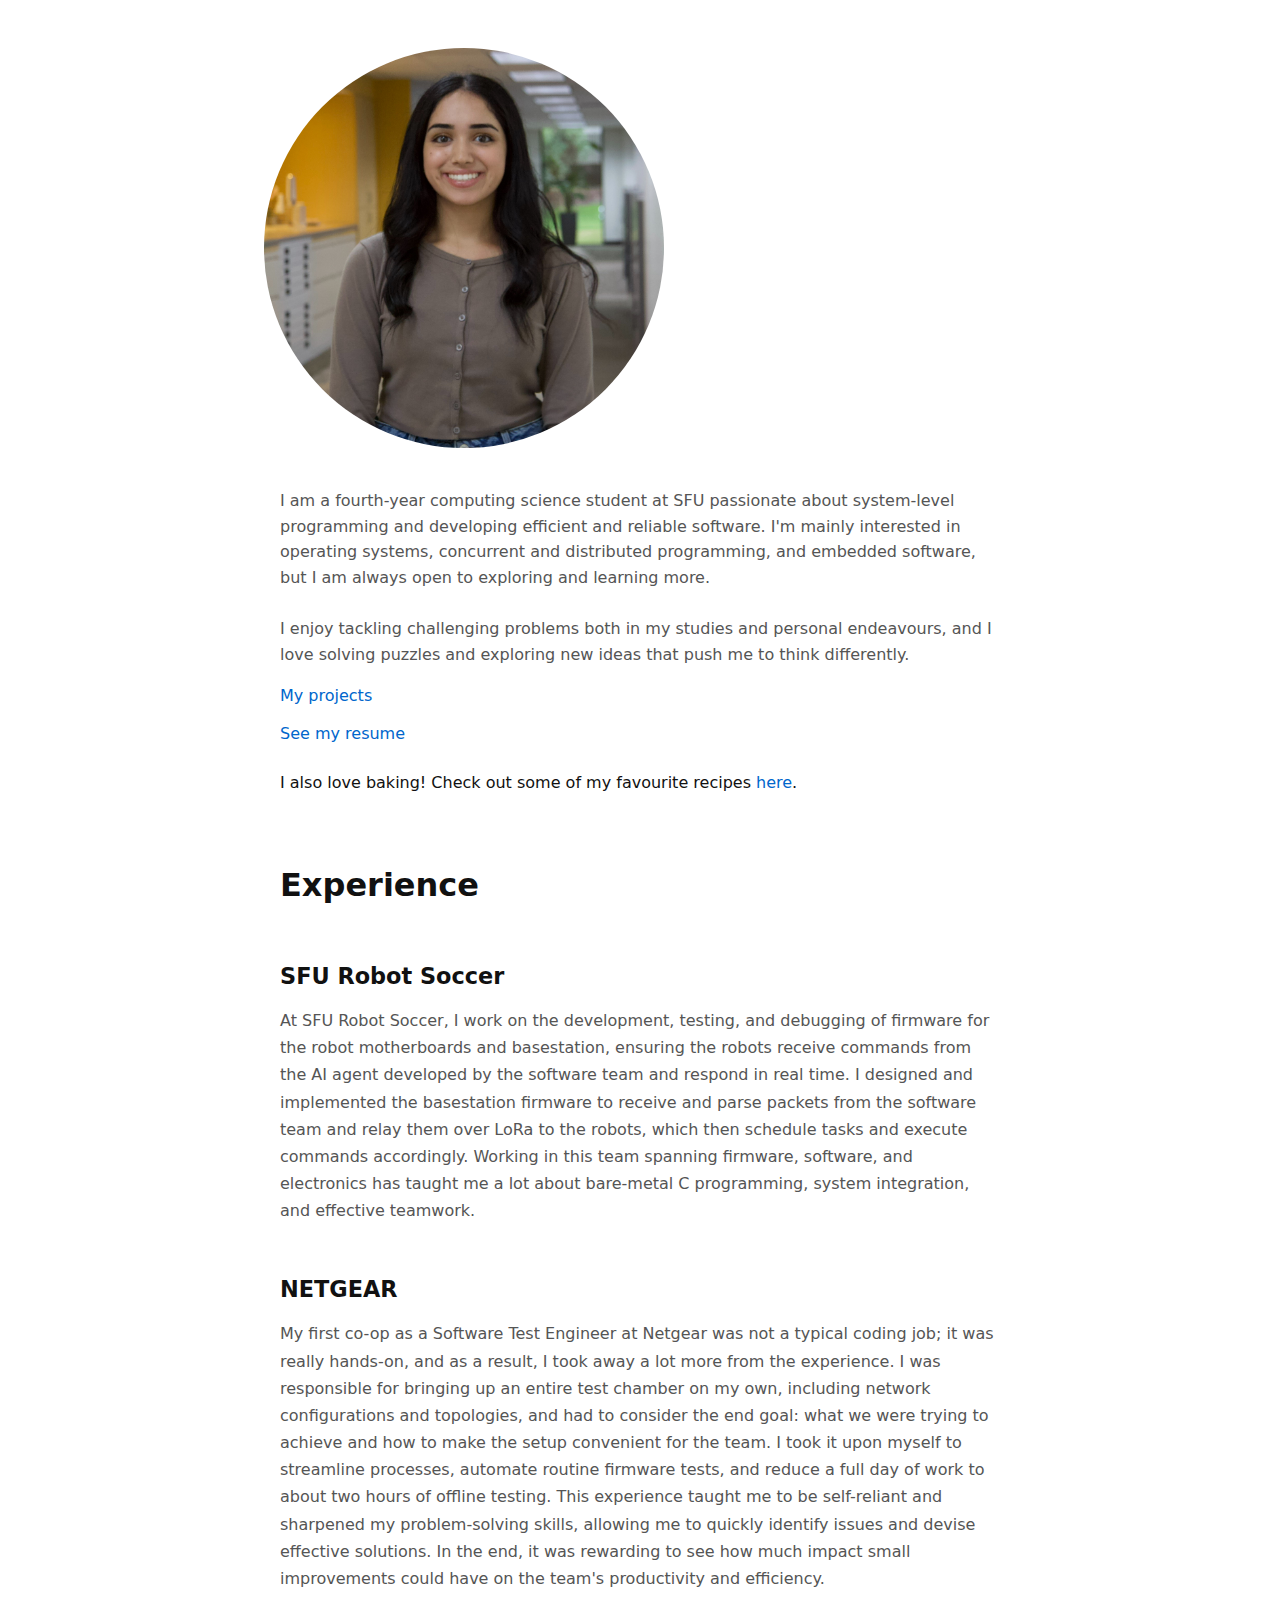
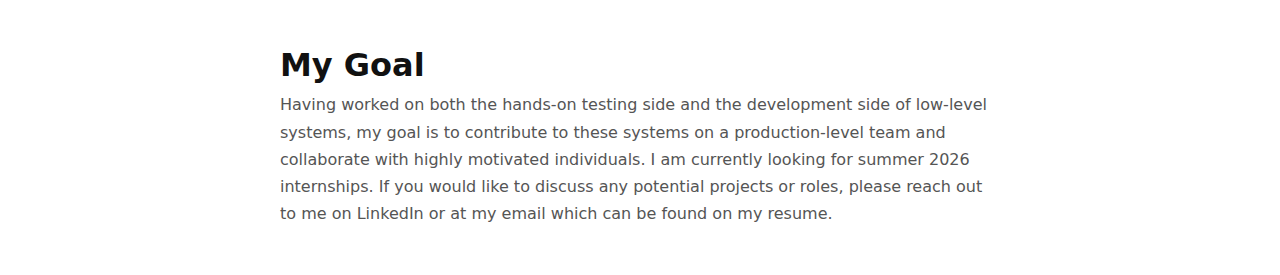
<file: index.html>
<!DOCTYPE html>
<html lang="en">
<head>
  <meta charset="UTF-8" />
  <meta name="viewport" content="width=device-width, initial-scale=1.0" />
  <title>Simran Mann</title>
  <link rel="stylesheet" href="style.css" />
</head>
<body>

<header class="intro-header">
  <img src="images/me.jpg" alt="Simran Mann" class="profile-pic" />

  <!-- <div class="intro-text">
    <h1>Simran Mann</h1>
    <p>
      Hello!<br><br>
      My name is Simran Mann, and I am a fourth-year computing science student at SFU with a passion for C/C++ programming
      and low-level systems. I enjoy tackling challenging problems both in my studies and personal projects,
      and I love solving puzzles and exploring new ways to learn and grow.<br><br>
      Aside from that, I enjoy baking 
      (<a href="baking.html">check out some of my favourite recipes!</a>).
    </p>
    <a href="projects.html" class="button">My projects</a>
    <a href="resume.pdf" class="button" target="_blank">See my resume</a>
  </div>
 -->

<div class="intro-text" style="width: 100%; max-width: 1000px; margin: 0 auto; padding: 16px;">
<p>
  I am a fourth-year computing science student at SFU passionate about system-level programming and developing efficient and reliable software. 
  I'm mainly interested in operating systems, concurrent and distributed programming, and embedded software, 
  but I am always open to exploring and learning more.
  <br><br>
  I enjoy tackling challenging problems both in my studies and personal endeavours,
  and I love solving puzzles and exploring new ideas that push me to think differently.
</p>


  <div style="display: flex; flex-direction: column; gap: 12px; margin-top: 16px; max-width: 200px;">
    <a href="projects.html" class="button">My projects</a>
    <a href="resume.pdf" class="button" target="_blank">See my resume</a>
  </div>

  <div style="margin-top: 24px;">
    I also love baking! Check out some of my favourite recipes <a href="baking.html">here</a>.
  </div>
</div>



</header>


</body>
</html>
<!-- 
<section style="max-width: 720px; margin: 48px auto;">
  <h2>My experience: a little more about me</h2>
  <p style="color: #555555; line-height: 1.7;">
    My first co-op as a Software Test Engineer at Netgear was not a typical coding job; it was really hands-on, and as a result, I took away a lot more from the experience. I was responsible for bringing up an entire test chamber on my own, including network configurations and topologies, and had to consider the end goal: what we were trying to achieve and how to make the setup convenient for the team.
  </p>
  <p style="color: #555555; line-height: 1.7;">
    I took it upon myself to streamline processes, automate routine firmware tests, and reduce a full day of work to about two hours of offline testing. I also trained other co-ops to continue the workflow, which was rewarding and taught me to be self-reliant, think critically, and develop practical, efficient solutions. In the end, it was rewarding to see how much impact small improvements could have on the team’s productivity and efficiency.
  </p>
</section>


<p style="color: #555555; line-height: 1.7; margin-top: 24px;">
At SFU Robot Soccer, I work on the development, testing, and debugging of firmware for the robot motherboards and basestation,
ensuring the robots receive commands from the AI agent developed by the software team and respond in real time.
I designed and implemented the basestation firmware to receive and parse packets from the software team and relay them over RF to the robots,
 which then schedule tasks and execute commands accordingly. Working in this team spanning firmware, software, and electronics
 has taught me a lot about bare metal C programming, integration, and effective collaboration and team-work.
</p>

<section style="max-width: 720px; margin: 48px auto;">
  <h2>My Goal</h2>
  <p style="color: #555555; line-height: 1.7;">
    Having worked on both the hands-on testing side and the development side of low-level systems, my goal is to contribute to these systems on a production-level team and collaborate with highly motivated individuals. 
    I am currently looking for summer 2026 internships - if you would like to discuss any potential projects or roles, please reach out to me! :) 
  </p>
</section> -->

<section style="max-width: 720px; margin: 48px auto;">
  <h1>Experience</h1>
</section>

<section style="max-width: 720px; margin: 48px auto;">
  <h2>SFU Robot Soccer</h2>
  <p style="color: #555555; line-height: 1.7;">
    At SFU Robot Soccer, I work on the development, testing, and debugging of firmware for the robot motherboards and basestation, ensuring the robots receive commands from the AI agent developed by the software team and respond in real time. I designed and implemented the basestation firmware to receive and parse packets from the software team and relay them over LoRa to the robots, which then schedule tasks and execute commands accordingly. Working in this team spanning firmware, software, and electronics has taught me a lot about bare-metal C programming, system integration, and effective teamwork.
  </p>
</section>

<section style="max-width: 720px; margin: 48px auto;">
  <h2>NETGEAR</h2>
  <p style="color: #555555; line-height: 1.7;">
    My first co-op as a Software Test Engineer at Netgear was not a typical coding job; it was really hands-on, and as a result, I took away a lot more from the experience. I was responsible for bringing up an entire test chamber on my own, including network configurations and topologies, and had to consider the end goal: what we were trying to achieve and how to make the setup convenient for the team.
    I took it upon myself to streamline processes, automate routine firmware tests, and reduce a full day of work to about two hours of offline testing. 
    This experience taught me to be self-reliant and sharpened my problem-solving skills, allowing me to quickly identify issues and devise effective solutions.
     In the end, it was rewarding to see how much impact small improvements could have on the team's productivity and efficiency.
  </p>
</section>

<section style="max-width: 720px; margin: 48px auto;">
  <h1>My Goal</h1>
  <p style="color: #555555; line-height: 1.7;">
    Having worked on both the hands-on testing side and the development side of low-level systems, my goal is to contribute to these systems on a production-level team and collaborate with highly motivated individuals. I am currently looking for summer 2026 internships. If you would like to discuss any potential projects or roles, please reach out to me on LinkedIn or at my email which can be found on my resume. 
  </p>
</section>
</file>
<file: style.css>
/* Base reset */
* {
  box-sizing: border-box;
  margin: 0;
  padding: 0;
}

/* Typography & layout */
body {
  font-family: system-ui, -apple-system, BlinkMacSystemFont, "Segoe UI",
               Roboto, Helvetica, Arial, sans-serif;
  background-color: #ffffff;
  color: #111111;
  line-height: 1.6;

  max-width: 800px;
  margin: 48px auto;
  padding: 0 24px;
  overflow-x: hidden; /*prevent horizontal scrolling */
}

/* Header */
header {
  margin-bottom: 48px;
}

header h1 {
  font-size: 2.2rem;
  margin-bottom: 8px;
}

header p {
  color: #555555;
}

/* Sections */
section {
  margin-bottom: 40px;
}

section h2 {
  font-size: 1.4rem;
  margin-bottom: 12px;
}

/* Project entries */
article {
  margin-bottom: 20px;
}

article h3 {
  font-size: 1.1rem;
  margin-bottom: 4px;
}

/* Links */
a {
  color: #0066cc;
  text-decoration: none;
}

a:hover {
  text-decoration: underline;
}

/* Footer */
footer {
  margin-top: 64px;
  font-size: 0.9rem;
  color: #777777;
}

.profile-pic {
  width: 400px;     
  height: 400px;     
  min-width: 120px;
  border-radius: 50%;
  flex-shrink: 0;
  object-fit: cover;
}



.project-pic {
  width: 400px;     
  height: 400px;     
  min-width: 120px;
  border-radius: 50%;
  flex-shrink: 0;
  object-fit: cover;
}


.intro-header {
  display: flex;
  align-items: flex-start;       /* vertically centers text with image */
  gap: 24px;                 /* space between image and text */
  margin-bottom: 48px;

  flex-wrap: wrap;
  max-width: 100%; 
  width: 100%;
}

.intro-text {
  flex: 1;                   /* text takes remaining space */
  min-width: 350px;
}

.intro-text h1 {
  margin-top: 0;
  font-size: 2rem;
}

.intro-text p {
  color: #555555;
  line-height: 1.6;
}

/* @media (max-width: 600px) {
  body {
    margin: 24px 12px;
  }
  
  .profile-pic {
    width: 300px;
    height: 300px;
  }
  
  .intro-header {
    gap: 16px;
  }
} */
</file>
